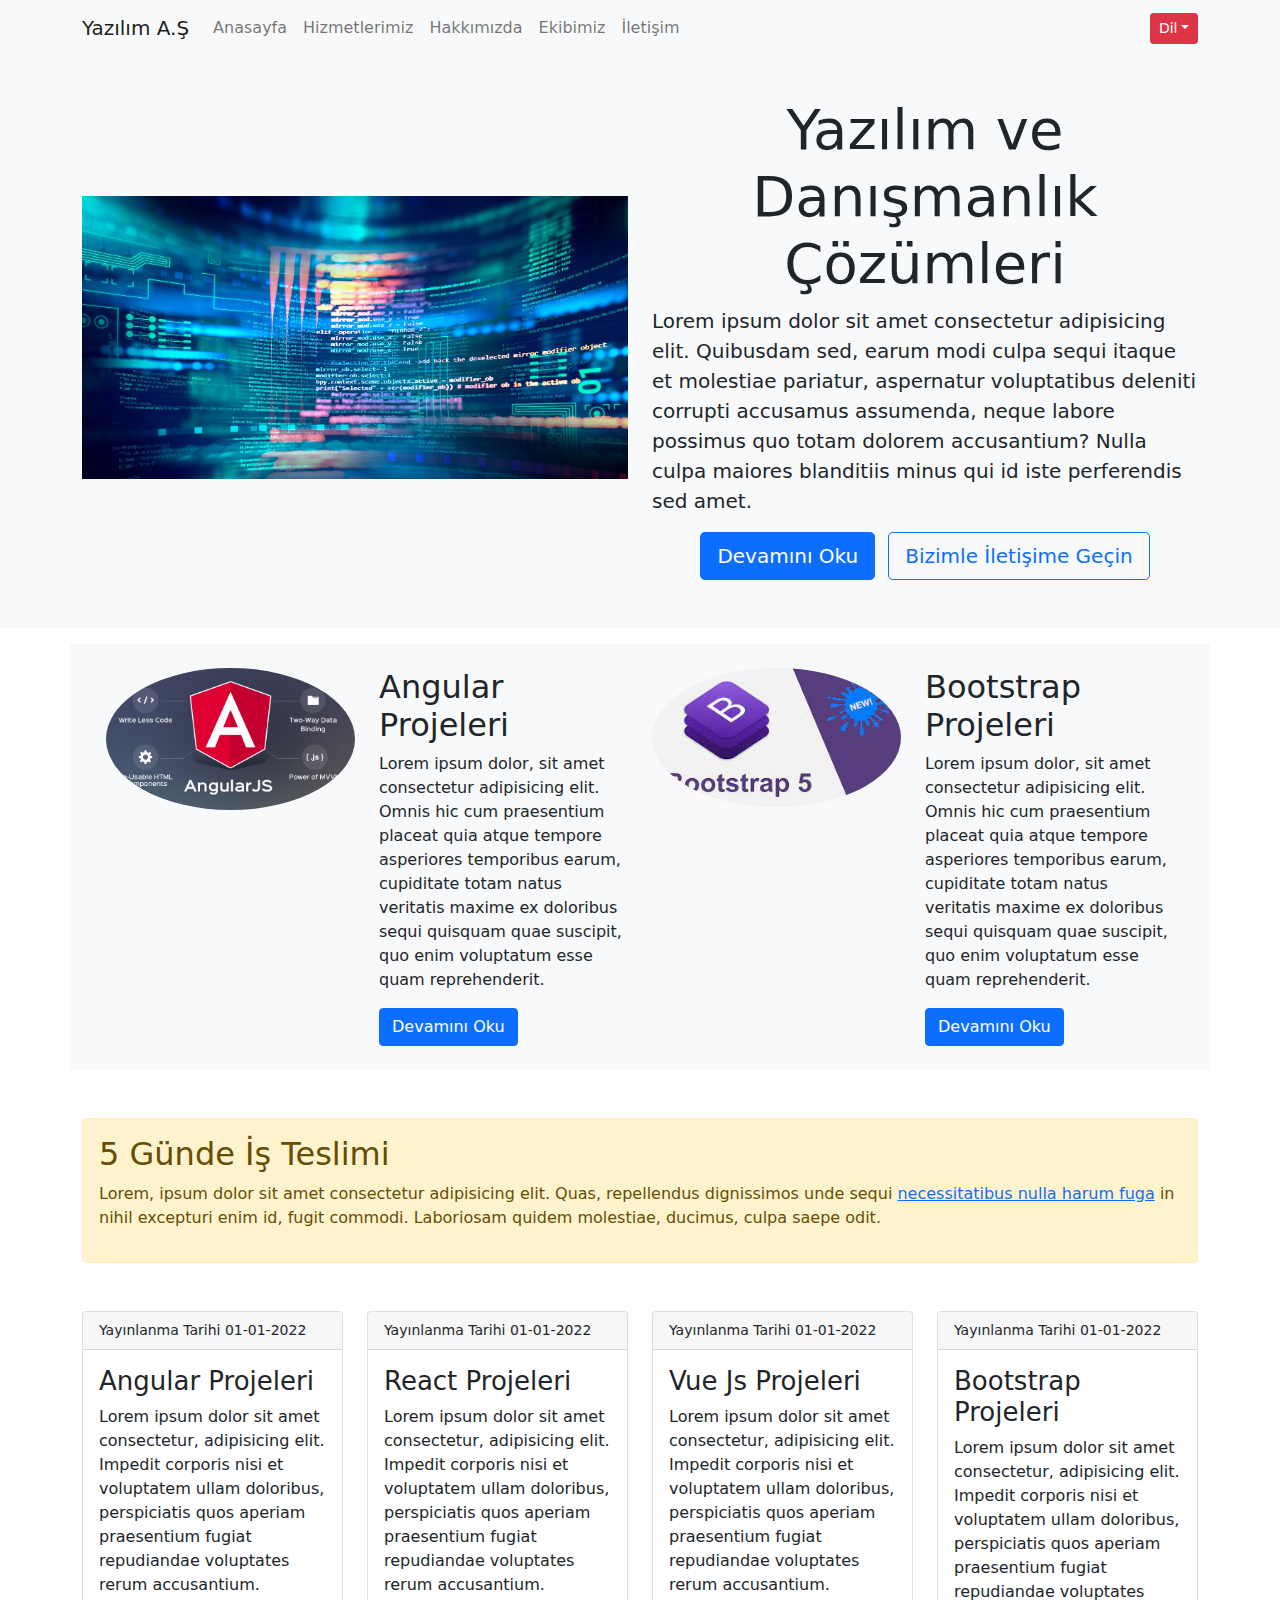
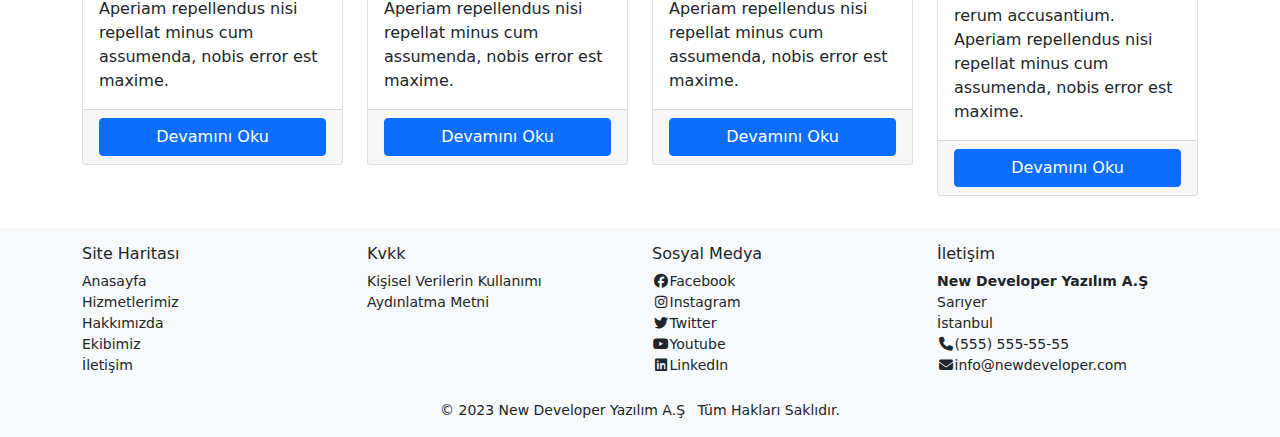
<file: edu/index.html>
<!DOCTYPE html>
<html lang="tr">
<head>
    <meta charset="UTF-8">
    <meta name="viewport" content="width=device-width, initial-scale=1.0">
    <title>New Developer Yazılım A.Ş</title>
    <link rel="stylesheet" href="css/bootstrap.min.css">
    <link rel="stylesheet" href="https://cdnjs.cloudflare.com/ajax/libs/font-awesome/6.4.0/css/all.min.css"/>
    <link rel="stylesheet" href="css/style.css">

</head>
<body>
    <nav class="navbar navbar-expand-lg navbar-light bg-light fixed-top">
        <div class="container">
            <a href="index.html" class="navbar-brand">Yazılım A.Ş</a>
            <button class="navbar-toggler" data-bs-toggle="collapse" data-bs-target="#navbarCollapse">
                <span class="navbar-toggler-icon"></span>
            </button>
            <div class="collapse navbar-collapse" id="navbarCollapse">
                <ul class="navbar-nav me-auto">
                    <li class="nav-item">
                        <a href="index.html" class="nav-link">Anasayfa</a>
                    </li>
                    <li class="nav-item">
                        <a href="services.html" class="nav-link">Hizmetlerimiz</a>
                    </li>
                    <li class="nav-item">
                        <a href="about.html" class="nav-link">Hakkımızda</a>
                    </li>
                    <li class="nav-item">
                        <a href="team.html" class="nav-link">Ekibimiz</a>
                    </li><li class="nav-item">
                        <a href="contact.html" class="nav-link">İletişim</a>
                    </li>
                </ul>
                <div class="dropdown">
                    <button class="btn btn-danger btn-sm dropdown-toggle" data-bs-toggle="dropdown">Dil</button>
                    <div class="dropdown-menu">
                        <a href="" class="dropdown-item">En</a>
                        <a href="" class="dropdown-item">De</a>
                    </div>
                </div>
            </div>
        </div>
    </nav>

    <section class="mt-5" id="banner">
        <div class="py-5 bg-light">
            <div class="container">
                <div class="row align-items-center">
                    <div class="col-lg-6">
                        <img src="img/giris.jpg" class="img-fluid">
                    </div>
                    <div class="col-lg-6">
                        <h1 class="display-4 text-center">Yazılım ve Danışmanlık Çözümleri</h1>
                        <p class="lead">Lorem ipsum dolor sit amet consectetur adipisicing elit. Quibusdam sed, earum modi culpa sequi itaque et molestiae pariatur, aspernatur voluptatibus deleniti corrupti accusamus assumenda, neque labore possimus quo totam dolorem accusantium? Nulla culpa maiores blanditiis minus qui id iste perferendis sed amet.</p>
                        <div class="text-center">
                            <a href="" class="btn btn-primary btn-lg me-2 mb-2 mb-sm-0">Devamını Oku</a>
                            <a href="" class="btn btn-outline-primary btn-lg">Bizimle İletişime Geçin</a>
                        </div>
                    </div>
                </div>
            </div>
        </div>
    </section>

    <section id="mainContent">
        <div class="container my-3">
            <div class="row bg-light p-4 mb-3 mb-sm-5">
                <div class="col-lg-6 mb-4 mb-lg-0">
                    <div class="row">
                        <div class="col-sm-6">
                            <img src="img/img1.jpg" class="img-fluid rounded-circle">
                        </div>
                        <div class="col-sm-6">
                            <h2>Angular Projeleri</h2>
                            <p>Lorem ipsum dolor, sit amet consectetur adipisicing elit. Omnis hic cum praesentium placeat quia atque tempore asperiores temporibus earum, cupiditate totam natus veritatis maxime ex doloribus sequi quisquam quae suscipit, quo enim voluptatum esse quam reprehenderit. </p>
                            <a href="" class="btn btn-primary">Devamını Oku</a>
                        </div>
                    </div>
                </div>
                <div class="col-lg-6">
                    <div class="row">
                        <div class="col-sm-6">
                            <img src="img/img2.jpg" class="img-fluid rounded-circle">
                        </div>
                        <div class="col-sm-6">
                            <h2>Bootstrap Projeleri</h2>
                            <p>Lorem ipsum dolor, sit amet consectetur adipisicing elit. Omnis hic cum praesentium placeat quia atque tempore asperiores temporibus earum, cupiditate totam natus veritatis maxime ex doloribus sequi quisquam quae suscipit, quo enim voluptatum esse quam reprehenderit. </p>
                            <a href="" class="btn btn-primary">Devamını Oku</a>
                        </div>
                    </div>
                </div>
            </div>

            <div class="alert alert-warning mb-3 mb-sm-5">
                <h2 class="alert-heading">5 Günde İş Teslimi</h2>
                <p>Lorem, ipsum dolor sit amet consectetur adipisicing elit. Quas, repellendus dignissimos unde sequi <a href="">necessitatibus nulla harum fuga</a> in nihil excepturi enim id, fugit commodi. Laboriosam quidem molestiae, ducimus, culpa saepe odit. </p>
            </div>

            <div class="row">
                <div class="col-md-6 col-lg-4 col-xl-3 mb-3">
                    <div class="card">
                        <div class="card-header small">Yayınlanma Tarihi <span>01-01-2022</span></div>
                        <div class="card-body">
                            <h2 class="card-title fontsizeArrangement ">Angular Projeleri</h2>
                            <p class="card-text">Lorem ipsum dolor sit amet consectetur, adipisicing elit. Impedit corporis nisi et voluptatem ullam doloribus, perspiciatis quos aperiam praesentium fugiat repudiandae voluptates rerum accusantium. Aperiam repellendus nisi repellat minus cum assumenda, nobis error est maxime.</p>
                        </div>
                        <div class="card-footer">
                            <a href="" class="btn btn-primary w-100">Devamını Oku</a>
                        </div>
                    </div>
                </div>
                <div class="col-md-6 col-lg-4 col-xl-3 mb-3">
                    <div class="card">
                        <div class="card-header small">Yayınlanma Tarihi <span>01-01-2022</span></div>
                        <div class="card-body">
                            <h2 class="card-title fontsizeArrangement">React Projeleri</h2>
                            <p class="card-text">Lorem ipsum dolor sit amet consectetur, adipisicing elit. Impedit corporis nisi et voluptatem ullam doloribus, perspiciatis quos aperiam praesentium fugiat repudiandae voluptates rerum accusantium. Aperiam repellendus nisi repellat minus cum assumenda, nobis error est maxime.  </p>
                        </div>
                        <div class="card-footer">
                            <a href="" class="btn btn-primary w-100">Devamını Oku</a>
                        </div>
                    </div>
                </div>
                <div class="col-md-6 col-lg-4 col-xl-3 mb-3">
                    <div class="card">
                        <div class="card-header small">Yayınlanma Tarihi <span>01-01-2022</span></div>
                        <div class="card-body">
                            <h2 class="card-title fontsizeArrangement">Vue Js Projeleri</h2>
                            <p class="card-text">Lorem ipsum dolor sit amet consectetur, adipisicing elit. Impedit corporis nisi et voluptatem ullam doloribus, perspiciatis quos aperiam praesentium fugiat repudiandae voluptates rerum accusantium. Aperiam repellendus nisi repellat minus cum assumenda, nobis error est maxime.</p>
                        </div>
                        <div class="card-footer">
                            <a href="" class="btn btn-primary w-100">Devamını Oku</a>
                        </div>
                    </div>
                </div>
                <div class="col-md-6 col-lg-4 col-xl-3 mb-3">
                    <div class="card">
                        <div class="card-header small">Yayınlanma Tarihi <span>01-01-2022</span></div>
                        <div class="card-body">
                            <h2 class="card-title fontsizeArrangement">Bootstrap Projeleri</h2>
                            <p class="card-text">Lorem ipsum dolor sit amet consectetur, adipisicing elit. Impedit corporis nisi et voluptatem ullam doloribus, perspiciatis quos aperiam praesentium fugiat repudiandae voluptates rerum accusantium. Aperiam repellendus nisi repellat minus cum assumenda, nobis error est maxime.</p>
                        </div>
                        <div class="card-footer">
                            <a href="" class="btn btn-primary w-100">Devamını Oku</a>
                        </div>
                    </div>
                </div>
            </div>
        </div>
    </section>

    <footer class="bg-light small">
        <div class="container py-3">
            <div class="row">
                <div class="col-md-3 col-sm-6">
                    <h6>Site Haritası</h6>
                    <ul class="list-unstyled">
                        <li><a class="text-decoration-none text-dark" href="index.html">Anasayfa</a></li>
                        <li><a class="text-decoration-none text-dark" href="services.html">Hizmetlerimiz</a></li>
                        <li><a class="text-decoration-none text-dark" href="about.html">Hakkımızda</a></li>
                        <li><a class="text-decoration-none text-dark" href="team.html">Ekibimiz</a></li>
                        <li><a class="text-decoration-none text-dark" href="contact.html">İletişim</a></li>
                    </ul>
                </div>
                <div class="col-md-3 col-sm-6">
                    <h6>Kvkk</h6>
                    <ul class="list-unstyled">
                        <li><a class="text-decoration-none text-dark" href="#">Kişisel Verilerin Kullanımı</a></li>
                        <li><a class="text-decoration-none text-dark" href="#">Aydınlatma Metni</a></li>
                    </ul>
                </div>
                <div class="col-md-3 col-sm-6">
                    <h6>Sosyal Medya</h6>
                    <ul class="list-unstyled">
                        <li><a class="text-decoration-none text-dark" href="#"><i class="fab fa-fw fa-facebook"></i>Facebook</a></li>
                        <li><a class="text-decoration-none text-dark" href="#"><i class="fab fa-fw fa-instagram"></i>Instagram</a></li>
                        <li><a class="text-decoration-none text-dark" href="#"><i class="fab fa-fw fa-twitter"></i>Twitter</a></li>
                        <li><a class="text-decoration-none text-dark" href="#"><i class="fab fa-fw fa-youtube"></i>Youtube</a></li>
                        <li><a class="text-decoration-none text-dark" href="#"><i class="fab fa-fw fa-linkedin"></i>LinkedIn</a></li>
                </div>
                <div class="col-md-3 col-sm-6">
                    <h6>İletişim</h6>
                    <address>
                        <strong>New Developer Yazılım A.Ş</strong><br>
                        Sarıyer <br>
                        İstanbul <br>
                        <i class="fas fa-fw fa-phone"></i><a class="text-decoration-none text-dark" href="tel:+5555555555">(555) 555-55-55</a> <br>
                        <i class="fas fa-fw fa-envelope"></i><a class="text-decoration-none text-dark" href="mailto:info@newdeveloper.com">info@newdeveloper.com</a>
                    </address>
                </div>
            </div>
            <ul class="list-inline text-center mb-0 mt-2">
                <li class="list-inline-item"> &copy 2023 New Developer Yazılım A.Ş </li>
                <li class="list-inline-item"> Tüm Hakları Saklıdır.</li>
            </ul>
        </div>
    </footer>

    <script src="js/bootstrap.bundle.min.js"></script>
</body>
</html>
</file>
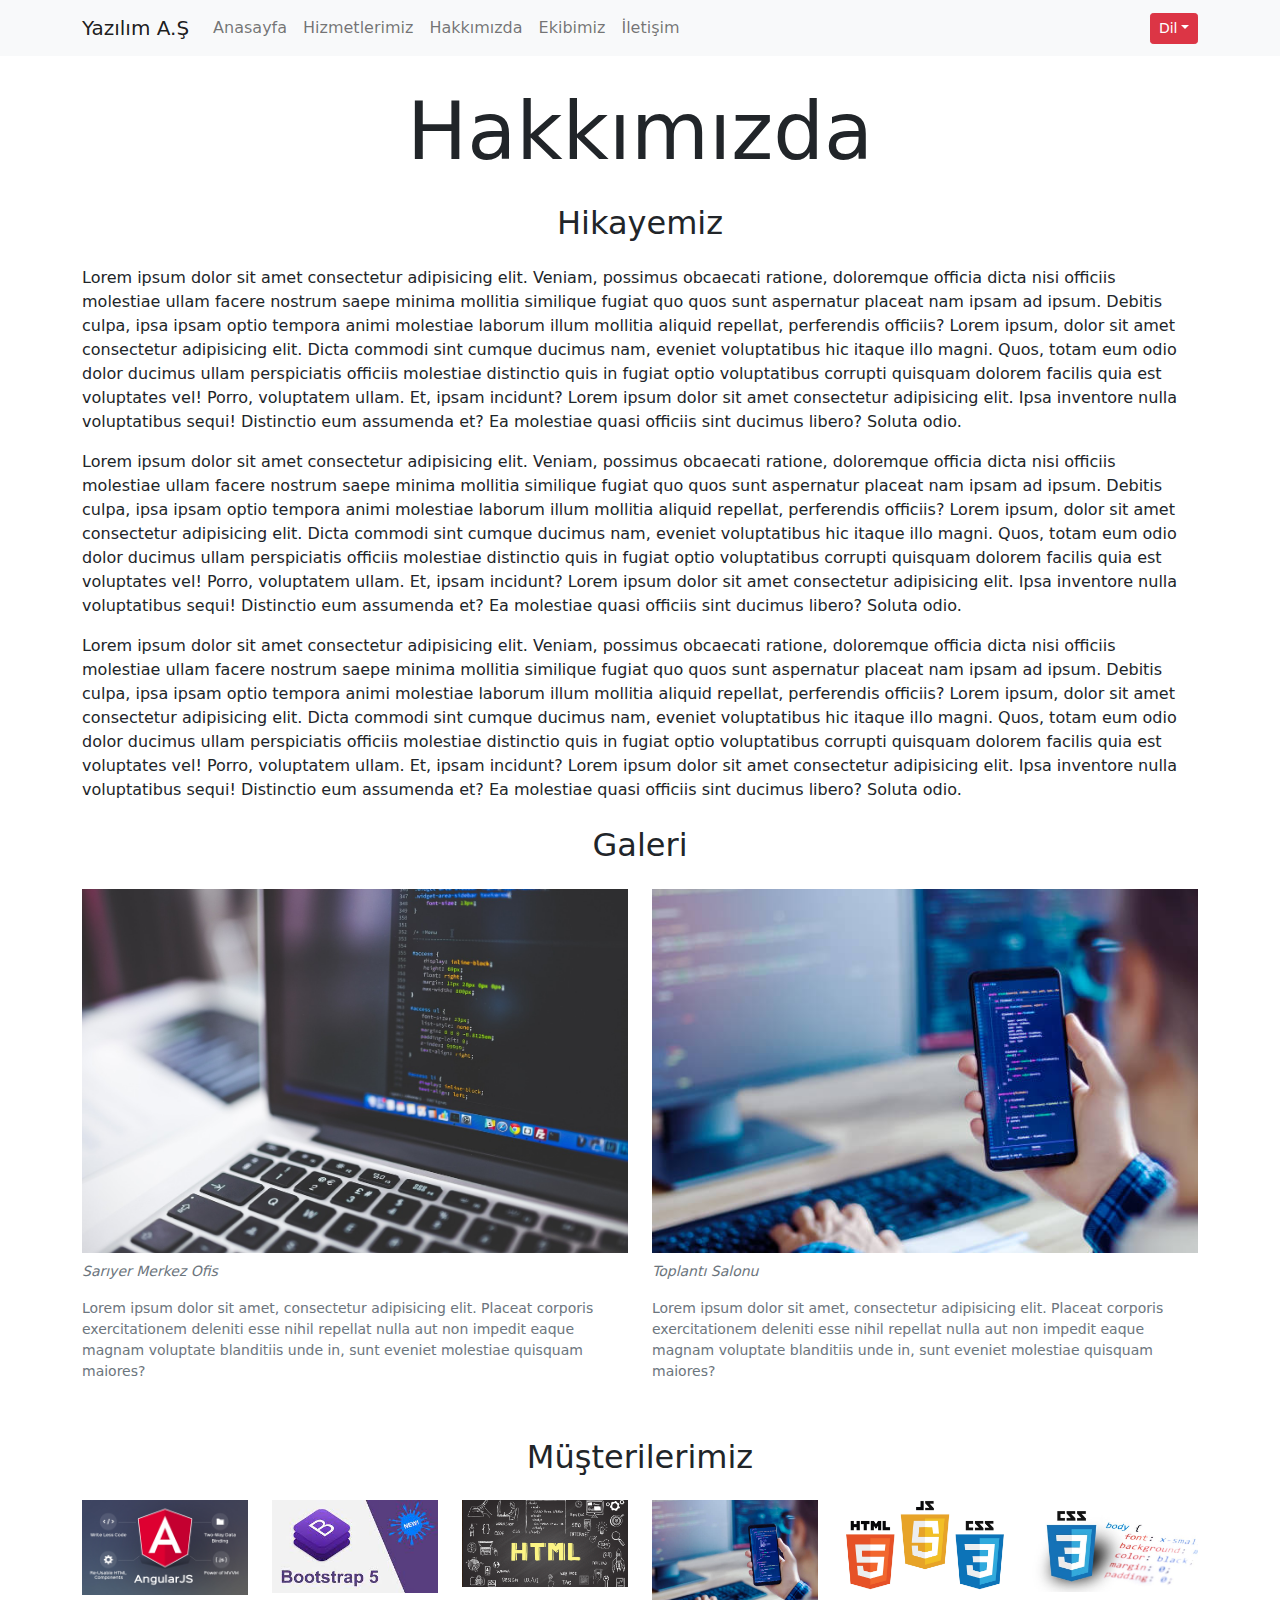
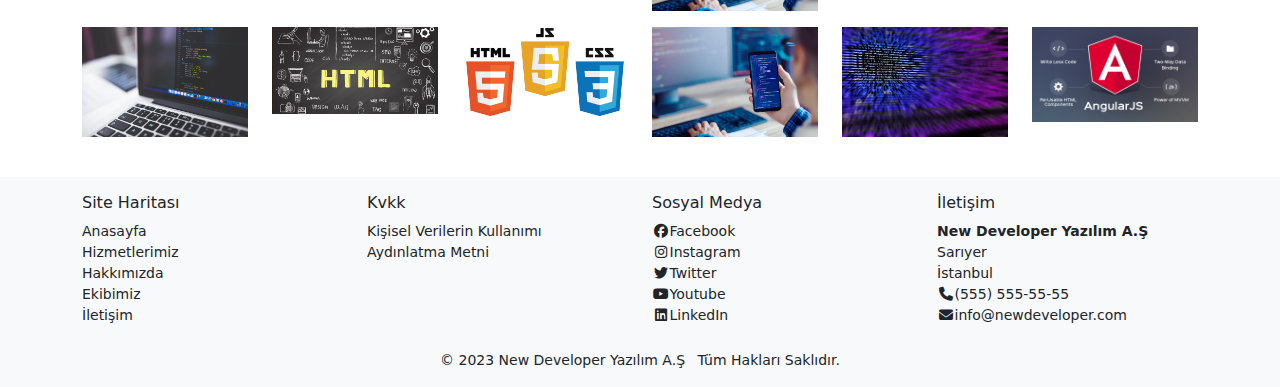
<file: edu/about.html>
<!DOCTYPE html>
<html lang="tr">
<head>
    <meta charset="UTF-8">
    <meta name="viewport" content="width=device-width, initial-scale=1.0">
    <title>New Developer Yazılım A.Ş</title>
    <link rel="stylesheet" href="css/bootstrap.min.css">
    <link rel="stylesheet" href="https://cdnjs.cloudflare.com/ajax/libs/font-awesome/6.4.0/css/all.min.css"/>
    <link rel="stylesheet" href="css/style.css">
    <style>
        body{
            padding-top: 60px;
        }
    </style>

</head>
<body>
    <nav class="navbar navbar-expand-lg navbar-light bg-light fixed-top">
        <div class="container">
            <a href="index.html" class="navbar-brand">Yazılım A.Ş</a>
            <button class="navbar-toggler" data-bs-toggle="collapse" data-bs-target="#navbarCollapse">
                <span class="navbar-toggler-icon"></span>
            </button>
            <div class="collapse navbar-collapse" id="navbarCollapse">
                <ul class="navbar-nav me-auto">
                    <li class="nav-item">
                        <a href="index.html" class="nav-link">Anasayfa</a>
                    </li>
                    <li class="nav-item">
                        <a href="services.html" class="nav-link">Hizmetlerimiz</a>
                    </li>
                    <li class="nav-item">
                        <a href="about.html" class="nav-link">Hakkımızda</a>
                    </li>
                    <li class="nav-item">
                        <a href="team.html" class="nav-link">Ekibimiz</a>
                    </li><li class="nav-item">
                        <a href="contact.html" class="nav-link">İletişim</a>
                    </li>
                </ul>
                <div class="dropdown">
                    <button class="btn btn-danger btn-sm dropdown-toggle" data-bs-toggle="dropdown">Dil</button>
                    <div class="dropdown-menu">
                        <a href="" class="dropdown-item">En</a>
                        <a href="" class="dropdown-item">De</a>
                    </div>
                </div>
            </div>
        </div>
    </nav>

    <section id="about">
        <div class="container">
            <h1 class="display-1 text-center my-4">Hakkımızda</h1>
            <div class="mb-4">
                <h2 class="text-center mb-4">Hikayemiz</h2>
                <p>Lorem ipsum dolor sit amet consectetur adipisicing elit. Veniam, possimus obcaecati ratione, doloremque officia dicta nisi officiis molestiae ullam facere nostrum saepe minima mollitia similique fugiat quo quos sunt aspernatur placeat nam ipsam ad ipsum. Debitis culpa, ipsa ipsam optio tempora animi molestiae laborum illum mollitia aliquid repellat, perferendis officiis? Lorem ipsum, dolor sit amet consectetur adipisicing elit. Dicta commodi sint cumque ducimus nam, eveniet voluptatibus hic itaque illo magni. Quos, totam eum odio dolor ducimus ullam perspiciatis officiis molestiae distinctio quis in fugiat optio voluptatibus corrupti quisquam dolorem facilis quia est voluptates vel! Porro, voluptatem ullam. Et, ipsam incidunt? Lorem ipsum dolor sit amet consectetur adipisicing elit. Ipsa inventore nulla voluptatibus sequi! Distinctio eum assumenda et? Ea molestiae quasi officiis sint ducimus libero? Soluta odio. </p>
                <p>Lorem ipsum dolor sit amet consectetur adipisicing elit. Veniam, possimus obcaecati ratione, doloremque officia dicta nisi officiis molestiae ullam facere nostrum saepe minima mollitia similique fugiat quo quos sunt aspernatur placeat nam ipsam ad ipsum. Debitis culpa, ipsa ipsam optio tempora animi molestiae laborum illum mollitia aliquid repellat, perferendis officiis? Lorem ipsum, dolor sit amet consectetur adipisicing elit. Dicta commodi sint cumque ducimus nam, eveniet voluptatibus hic itaque illo magni. Quos, totam eum odio dolor ducimus ullam perspiciatis officiis molestiae distinctio quis in fugiat optio voluptatibus corrupti quisquam dolorem facilis quia est voluptates vel! Porro, voluptatem ullam. Et, ipsam incidunt? Lorem ipsum dolor sit amet consectetur adipisicing elit. Ipsa inventore nulla voluptatibus sequi! Distinctio eum assumenda et? Ea molestiae quasi officiis sint ducimus libero? Soluta odio. </p>
                <p>Lorem ipsum dolor sit amet consectetur adipisicing elit. Veniam, possimus obcaecati ratione, doloremque officia dicta nisi officiis molestiae ullam facere nostrum saepe minima mollitia similique fugiat quo quos sunt aspernatur placeat nam ipsam ad ipsum. Debitis culpa, ipsa ipsam optio tempora animi molestiae laborum illum mollitia aliquid repellat, perferendis officiis? Lorem ipsum, dolor sit amet consectetur adipisicing elit. Dicta commodi sint cumque ducimus nam, eveniet voluptatibus hic itaque illo magni. Quos, totam eum odio dolor ducimus ullam perspiciatis officiis molestiae distinctio quis in fugiat optio voluptatibus corrupti quisquam dolorem facilis quia est voluptates vel! Porro, voluptatem ullam. Et, ipsam incidunt? Lorem ipsum dolor sit amet consectetur adipisicing elit. Ipsa inventore nulla voluptatibus sequi! Distinctio eum assumenda et? Ea molestiae quasi officiis sint ducimus libero? Soluta odio. </p>
            </div>
            <div class="mb-4">
                <h2 class="text-center mb-4">Galeri</h2>
                <div class="row">
                    <div class="col-lg-6">
                        <figure class="figure">
                            <img src="img/img7.jpg" class="img-fluid figure-img">
                            <figcaption class="figure-caption small">
                                <p class="fst-italic">Sarıyer Merkez Ofis</p>
                                <p>Lorem ipsum dolor sit amet, consectetur adipisicing elit. Placeat corporis exercitationem deleniti esse nihil repellat nulla aut non impedit eaque magnam voluptate blanditiis unde in, sunt eveniet molestiae quisquam maiores?</p>
                            </figcaption>
                        </figure>
                    </div>
                    <div class="col-lg-6">
                        <figure class="figure">
                            <img src="img/img4.jpg" class="img-fluid figure-img">
                            <figcaption class="figure-caption small">
                                <p class="fst-italic">Toplantı Salonu</p>
                                <p>Lorem ipsum dolor sit amet, consectetur adipisicing elit. Placeat corporis exercitationem deleniti esse nihil repellat nulla aut non impedit eaque magnam voluptate blanditiis unde in, sunt eveniet molestiae quisquam maiores?</p>
                            </figcaption>
                        </figure>
                    </div>
                </div>
            </div>

            <div class="mb-4">
                <h2 class="text-center mb-4">Müşterilerimiz</h2>
                <div class="row">
                    <div class="col-6 col-sm-4 col-lg-2 mb-3">
                        <img src="img/img1.jpg" class="img-fluid" >
                    </div>
                    <div class="col-6 col-sm-4 col-lg-2 mb-3">
                        <img src="img/img2.jpg" class="img-fluid" >
                    </div>
                    <div class="col-6 col-sm-4 col-lg-2 mb-3">
                        <img src="img/img8.jpg" class="img-fluid" >
                    </div>
                    <div class="col-6 col-sm-4 col-lg-2 mb-3">
                        <img src="img/img4.jpg" class="img-fluid" >
                    </div>
                    <div class="col-6 col-sm-4 col-lg-2 mb-3">
                        <img src="img/img5.jpg" class="img-fluid" >
                    </div>
                    <div class="col-6 col-sm-4 col-lg-2 mb-3">
                        <img src="img/img6.jpg" class="img-fluid" >
                    </div>
                </div>
                <div class="row">
                    <div class="col-6 col-sm-4 col-lg-2 mb-3">
                        <img src="img/img7.jpg" class="img-fluid" >
                    </div>
                    <div class="col-6 col-sm-4 col-lg-2 mb-3">
                        <img src="img/img8.jpg" class="img-fluid" >
                    </div>
                    <div class="col-6 col-sm-4 col-lg-2 mb-3">
                        <img src="img/img5.jpg" class="img-fluid" >
                    </div>
                    <div class="col-6 col-sm-4 col-lg-2 mb-3">
                        <img src="img/img4.jpg" class="img-fluid" >
                    </div>
                    <div class="col-6 col-sm-4 col-lg-2 mb-3">
                        <img src="img/img3.jpg" class="img-fluid" >
                    </div>
                    <div class="col-6 col-sm-4 col-lg-2 mb-3">
                        <img src="img/img1.jpg" class="img-fluid" >
                    </div>
                </div>
            </div>

        </div>
    </section>

    <footer class="bg-light small">
        <div class="container py-3">
            <div class="row">
                <div class="col-md-3 col-sm-6">
                    <h6>Site Haritası</h6>
                    <ul class="list-unstyled">
                        <li><a class="text-decoration-none text-dark" href="index.html">Anasayfa</a></li>
                        <li><a class="text-decoration-none text-dark" href="services.html">Hizmetlerimiz</a></li>
                        <li><a class="text-decoration-none text-dark" href="about.html">Hakkımızda</a></li>
                        <li><a class="text-decoration-none text-dark" href="team.html">Ekibimiz</a></li>
                        <li><a class="text-decoration-none text-dark" href="contact.html">İletişim</a></li>
                    </ul>
                </div>
                <div class="col-md-3 col-sm-6">
                    <h6>Kvkk</h6>
                    <ul class="list-unstyled">
                        <li><a class="text-decoration-none text-dark" href="#">Kişisel Verilerin Kullanımı</a></li>
                        <li><a class="text-decoration-none text-dark" href="#">Aydınlatma Metni</a></li>
                    </ul>
                </div>
                <div class="col-md-3 col-sm-6">
                    <h6>Sosyal Medya</h6>
                    <ul class="list-unstyled">
                        <li><a class="text-decoration-none text-dark" href="#"><i class="fab fa-fw fa-facebook"></i>Facebook</a></li>
                        <li><a class="text-decoration-none text-dark" href="#"><i class="fab fa-fw fa-instagram"></i>Instagram</a></li>
                        <li><a class="text-decoration-none text-dark" href="#"><i class="fab fa-fw fa-twitter"></i>Twitter</a></li>
                        <li><a class="text-decoration-none text-dark" href="#"><i class="fab fa-fw fa-youtube"></i>Youtube</a></li>
                        <li><a class="text-decoration-none text-dark" href="#"><i class="fab fa-fw fa-linkedin"></i>LinkedIn</a></li>
                </div>
                <div class="col-md-3 col-sm-6">
                    <h6>İletişim</h6>
                    <address>
                        <strong>New Developer Yazılım A.Ş</strong><br>
                        Sarıyer <br>
                        İstanbul <br>
                        <i class="fas fa-fw fa-phone"></i><a class="text-decoration-none text-dark" href="tel:+5555555555">(555) 555-55-55</a> <br>
                        <i class="fas fa-fw fa-envelope"></i><a class="text-decoration-none text-dark" href="mailto:info@newdeveloper.com">info@newdeveloper.com</a>
                    </address>
                </div>
            </div>
            <ul class="list-inline text-center mb-0 mt-2">
                <li class="list-inline-item"> &copy 2023 New Developer Yazılım A.Ş </li>
                <li class="list-inline-item"> Tüm Hakları Saklıdır.</li>
            </ul>
        </div>
    </footer>

    <script src="js/bootstrap.bundle.min.js"></script>
</body>
</html>
</file>
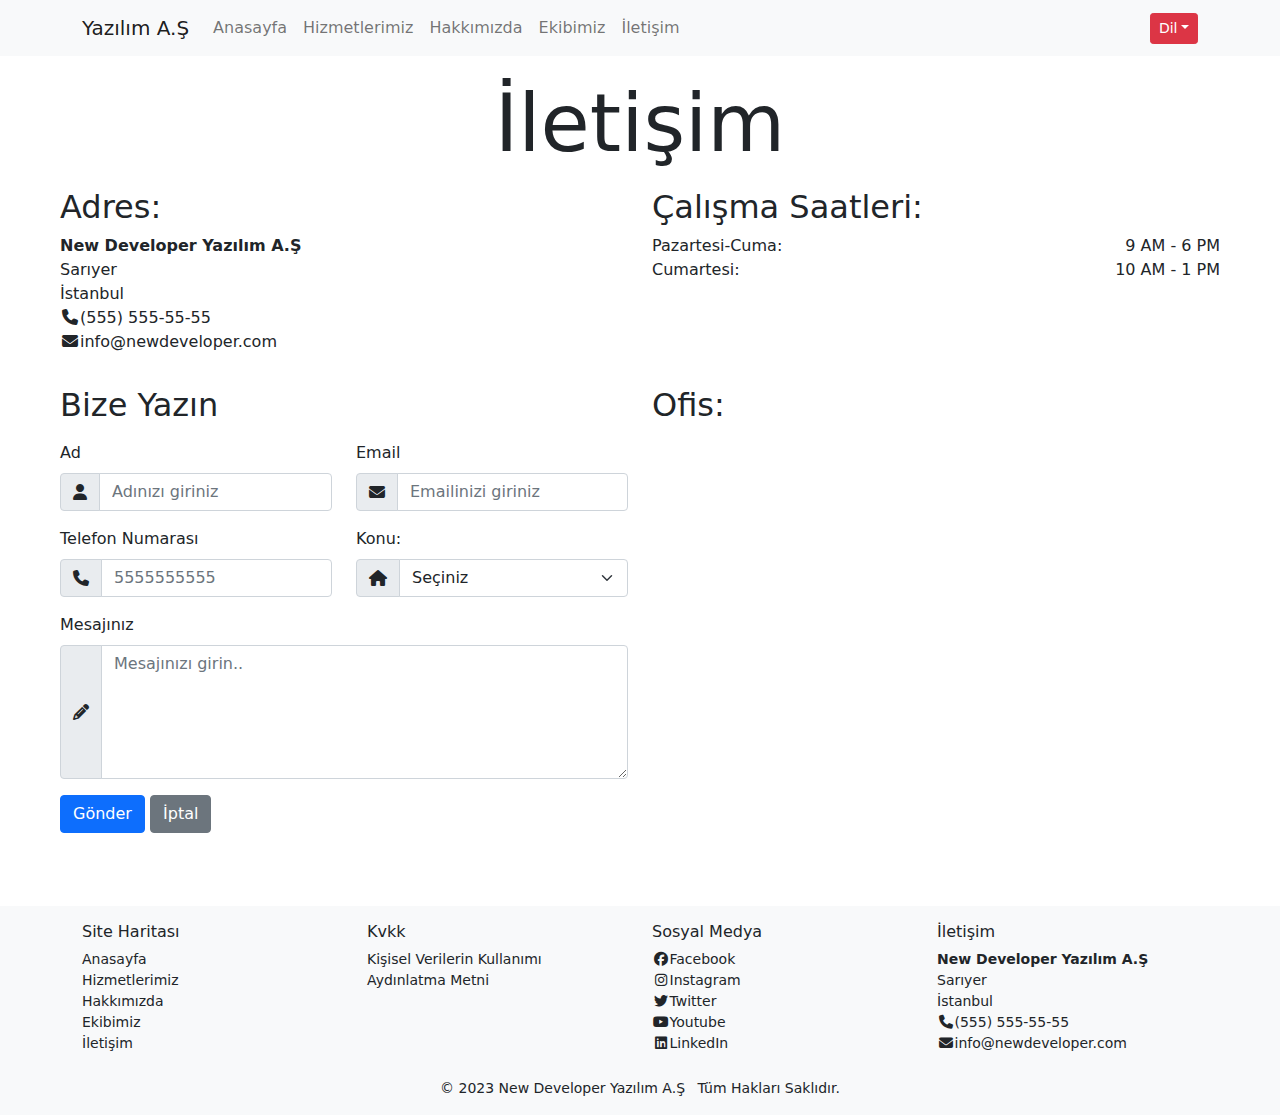
<file: edu/contact.html>
<!DOCTYPE html>
<html lang="tr">
<head>
    <meta charset="UTF-8">
    <meta name="viewport" content="width=device-width, initial-scale=1.0">
    <title>New Developer Yazılım A.Ş</title>
    <link rel="stylesheet" href="css/bootstrap.min.css">
    <link rel="stylesheet" href="https://cdnjs.cloudflare.com/ajax/libs/font-awesome/6.4.0/css/all.min.css"/>
    <link rel="stylesheet" href="css/style.css">
    <style>
        body{
            padding-top: 60px;
        }
    </style>

</head>
<body>
    <nav class="navbar navbar-expand-lg navbar-light bg-light fixed-top">
        <div class="container">
            <a href="index.html" class="navbar-brand">Yazılım A.Ş</a>
            <button class="navbar-toggler" data-bs-toggle="collapse" data-bs-target="#navbarCollapse">
                <span class="navbar-toggler-icon"></span>
            </button>
            <div class="collapse navbar-collapse" id="navbarCollapse">
                <ul class="navbar-nav me-auto">
                    <li class="nav-item">
                        <a href="index.html" class="nav-link">Anasayfa</a>
                    </li>
                    <li class="nav-item">
                        <a href="services.html" class="nav-link">Hizmetlerimiz</a>
                    </li>
                    <li class="nav-item">
                        <a href="about.html" class="nav-link">Hakkımızda</a>
                    </li>
                    <li class="nav-item">
                        <a href="team.html" class="nav-link">Ekibimiz</a>
                    </li><li class="nav-item">
                        <a href="contact.html" class="nav-link">İletişim</a>
                    </li>
                </ul>
                <div class="dropdown">
                    <button class="btn btn-danger btn-sm dropdown-toggle" data-bs-toggle="dropdown">Dil</button>
                    <div class="dropdown-menu">
                        <a href="" class="dropdown-item">En</a>
                        <a href="" class="dropdown-item">De</a>
                    </div>
                </div>
            </div>
        </div>
    </nav>

    <section id="contact">
        <div class="container my-3">
            <h1 class="display-1 text-center">İletişim</h1>
        </div>
        <div class="row mx-5 my-3">
            <div class="col-lg-6">
                <h2>Adres:</h2>
                <address>
                    <strong>New Developer Yazılım A.Ş</strong><br>
                    Sarıyer <br>
                    İstanbul <br>
                    <i class="fas fa-fw fa-phone"></i><a class="text-decoration-none text-dark" href="tel:+5555555555">(555) 555-55-55</a> <br>
                    <i class="fas fa-fw fa-envelope"></i><a class="text-decoration-none text-dark" href="mailto:info@newdeveloper.com">info@newdeveloper.com</a>
                </address>
            </div>
            <div class="col-lg-6">
                <h2>Çalışma Saatleri: </h2>
                <div class="d-flex justify-content-between">
                    <p class="mb-0">Pazartesi-Cuma:</p>
                    <p class="mb-0">9 AM - 6 PM</p>
                </div>
                <div class="d-flex justify-content-between">
                    <p class="mb-0">Cumartesi:</p>
                    <p class="mb-0">10 AM - 1 PM</p>
                </div>
            </div>
        </div>
        <div class="row mx-5 my-3">
            <div class="col-lg-6">
                <h2>Bize Yazın</h2>
                <form class="my-3">
                    <div class="row">
                        <div class="col-lg-6">
                            <div class="mb-3">
                                <label class="form-label">Ad</label>
                                <div class="input-group">
                                    <span class="input-group-text"><i class="fas fa-user"></i></span>
                                    <input type="text" class="form-control" placeholder="Adınızı giriniz" required>
                                </div>
                        </div>
                        </div>
                        <div class="col-lg-6">
                            <div class="mb-3">
                                <label class="form-label">Email</label>
                                <div class="input-group">
                                    <span class="input-group-text"><i class="fas fa-envelope"></i></span>
                                    <input type="text" class="form-control" placeholder="Emailinizi giriniz" required>
                                </div>
                        </div>
                        </div>
                    </div>
                    <div class="row">
                        <div class="col-lg-6">
                            <div class="mb-3">
                                <label class="form-label">Telefon Numarası</label>
                                <div class="input-group">
                                    <span class="input-group-text"><i class="fas fa-phone"></i></span>
                                    <input type="tel" class="form-control" placeholder="5555555555" required>
                                </div>
                        </div>
                        </div>
                        <div class="col-lg-6">
                            <div class="mb-3">
                                <label class="form-label">Konu:</label>
                                <div class="input-group">
                                    <span class="input-group-text"><i class="fas fa-home"></i></span>
                                    <select class="form-select" required>
                                        <option value="">Seçiniz</option>
                                        <option value="webtasarım">Web Tasarım</option>
                                        <option value="uxui">UX/UI</option>
                                        <option value="egitimler">Eğitimler</option>
                                    </select>
                                </div>
                        </div>
                        </div>
                    </div>
                    <div class="mb-3">
                        <label class="form-label">Mesajınız</label>
                        <div class="input-group">
                            <span class="input-group-text"><i class="fas fa-pencil-alt"></i></span>
                            <textarea class="form-control" rows="5" placeholder="Mesajınızı girin.."></textarea>
                        </div>
                    </div>
                    <button class="btn btn-primary">Gönder</button>
                    <button class="btn btn-secondary">İptal</button>
                </form>
            </div>

            <div class="col-lg-6">
                <h2>Ofis:</h2>
                <div class="ratio-4x3">
                    <iframe src="https://www.google.com/maps/embed?pb=!1m18!1m12!1m3!1d231943.8902595624!2d28.83353484461287!3d41.16026405358811!2m3!1f0!2f0!3f0!3m2!1i1024!2i768!4f13.1!3m3!1m2!1s0x409fe02232a852d7%3A0x3a86cad07b1a4ec4!2zU2FyxLF5ZXIvxLBzdGFuYnVs!5e0!3m2!1str!2str!4v1688558081466!5m2!1str!2str" width="600" height="450" style="border:0;" allowfullscreen="" loading="lazy" referrerpolicy="no-referrer-when-downgrade"></iframe>
                </div>
            </div>
        </div>
    </section>

    <footer class="bg-light small">
        <div class="container py-3">
            <div class="row">
                <div class="col-md-3 col-sm-6">
                    <h6>Site Haritası</h6>
                    <ul class="list-unstyled">
                        <li><a class="text-decoration-none text-dark" href="index.html">Anasayfa</a></li>
                        <li><a class="text-decoration-none text-dark" href="services.html">Hizmetlerimiz</a></li>
                        <li><a class="text-decoration-none text-dark" href="about.html">Hakkımızda</a></li>
                        <li><a class="text-decoration-none text-dark" href="team.html">Ekibimiz</a></li>
                        <li><a class="text-decoration-none text-dark" href="contact.html">İletişim</a></li>
                    </ul>
                </div>
                <div class="col-md-3 col-sm-6">
                    <h6>Kvkk</h6>
                    <ul class="list-unstyled">
                        <li><a class="text-decoration-none text-dark" href="#">Kişisel Verilerin Kullanımı</a></li>
                        <li><a class="text-decoration-none text-dark" href="#">Aydınlatma Metni</a></li>
                    </ul>
                </div>
                <div class="col-md-3 col-sm-6">
                    <h6>Sosyal Medya</h6>
                    <ul class="list-unstyled">
                        <li><a class="text-decoration-none text-dark" href="#"><i class="fab fa-fw fa-facebook"></i>Facebook</a></li>
                        <li><a class="text-decoration-none text-dark" href="#"><i class="fab fa-fw fa-instagram"></i>Instagram</a></li>
                        <li><a class="text-decoration-none text-dark" href="#"><i class="fab fa-fw fa-twitter"></i>Twitter</a></li>
                        <li><a class="text-decoration-none text-dark" href="#"><i class="fab fa-fw fa-youtube"></i>Youtube</a></li>
                        <li><a class="text-decoration-none text-dark" href="#"><i class="fab fa-fw fa-linkedin"></i>LinkedIn</a></li>
                </div>
                <div class="col-md-3 col-sm-6">
                    <h6>İletişim</h6>
                    <address>
                        <strong>New Developer Yazılım A.Ş</strong><br>
                        Sarıyer <br>
                        İstanbul <br>
                        <i class="fas fa-fw fa-phone"></i><a class="text-decoration-none text-dark" href="tel:+5555555555">(555) 555-55-55</a> <br>
                        <i class="fas fa-fw fa-envelope"></i><a class="text-decoration-none text-dark" href="mailto:info@newdeveloper.com">info@newdeveloper.com</a>
                    </address>
                </div>
            </div>
            <ul class="list-inline text-center mb-0 mt-2">
                <li class="list-inline-item"> &copy 2023 New Developer Yazılım A.Ş </li>
                <li class="list-inline-item"> Tüm Hakları Saklıdır.</li>
            </ul>
        </div>
    </footer>

    <script src="js/bootstrap.bundle.min.js"></script>
</body>
</html>
</file>
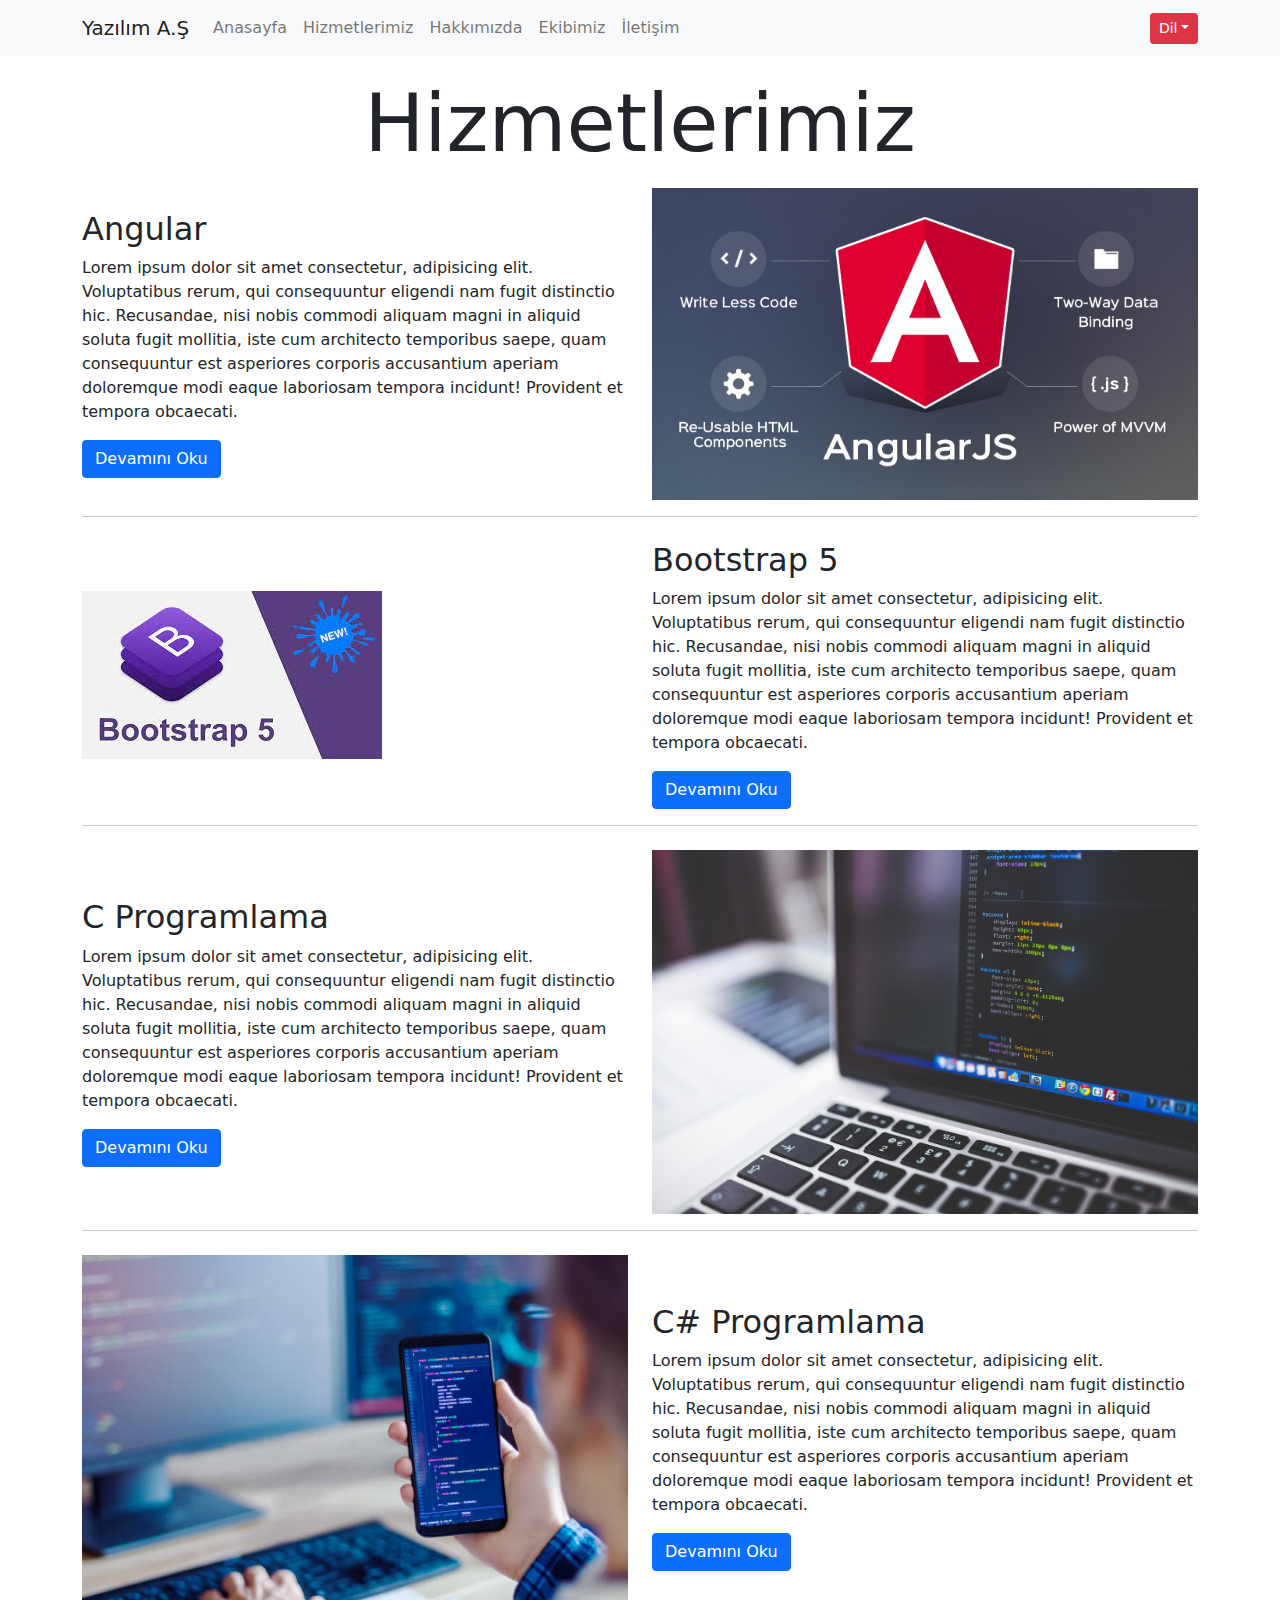
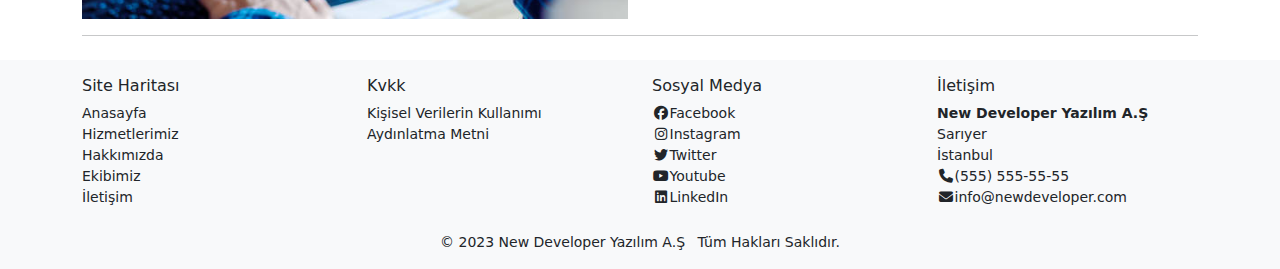
<file: edu/services.html>
<!DOCTYPE html>
<html lang="tr">
<head>
    <meta charset="UTF-8">
    <meta name="viewport" content="width=device-width, initial-scale=1.0">
    <title>New Developer Yazılım A.Ş</title>
    <link rel="stylesheet" href="css/bootstrap.min.css">
    <link rel="stylesheet" href="https://cdnjs.cloudflare.com/ajax/libs/font-awesome/6.4.0/css/all.min.css"/>
    <link rel="stylesheet" href="css/style.css">
    <style>
        body{
            padding-top: 60px;
        }
    </style>

</head>
<body>
    <nav class="navbar navbar-expand-lg navbar-light bg-light fixed-top">
        <div class="container">
            <a href="index.html" class="navbar-brand">Yazılım A.Ş</a>
            <button class="navbar-toggler" data-bs-toggle="collapse" data-bs-target="#navbarCollapse">
                <span class="navbar-toggler-icon"></span>
            </button>
            <div class="collapse navbar-collapse" id="navbarCollapse">
                <ul class="navbar-nav me-auto">
                    <li class="nav-item">
                        <a href="index.html" class="nav-link">Anasayfa</a>
                    </li>
                    <li class="nav-item">
                        <a href="services.html" class="nav-link">Hizmetlerimiz</a>
                    </li>
                    <li class="nav-item">
                        <a href="about.html" class="nav-link">Hakkımızda</a>
                    </li>
                    <li class="nav-item">
                        <a href="team.html" class="nav-link">Ekibimiz</a>
                    </li><li class="nav-item">
                        <a href="contact.html" class="nav-link">İletişim</a>
                    </li>
                </ul>
                <div class="dropdown">
                    <button class="btn btn-danger btn-sm dropdown-toggle" data-bs-toggle="dropdown">Dil</button>
                    <div class="dropdown-menu">
                        <a href="" class="dropdown-item">En</a>
                        <a href="" class="dropdown-item">De</a>
                    </div>
                </div>
            </div>
        </div>
    </nav>

    <section id="courses">
        <div class="container my-3">
            <h1 class="mb-3 display-1 text-center">Hizmetlerimiz</h1>
            <div class="row flex-row-reverse align-items-center">
                <div class="col-lg-6">
                    <img src="img/img1.jpg" class="img-fluid">
                </div>
                <div class="col-lg-6">
                    <h2>Angular</h2>
                    <p>Lorem ipsum dolor sit amet consectetur, adipisicing elit. Voluptatibus rerum, qui consequuntur eligendi nam fugit distinctio hic. Recusandae, nisi nobis commodi aliquam magni in aliquid soluta fugit mollitia, iste cum architecto temporibus saepe, quam consequuntur est asperiores corporis accusantium aperiam doloremque modi eaque laboriosam tempora incidunt! Provident et tempora obcaecati.</p>
                    <a href="" class="btn btn-primary">Devamını Oku</a>
                </div>
            </div>
            <hr class="mb-4">

            <div class="row align-items-center">
                <div class="col-lg-6">
                    <img src="img/img2.jpg" class="img-fluid">
                </div>
                <div class="col-lg-6">
                    <h2>Bootstrap 5</h2>
                    <p>Lorem ipsum dolor sit amet consectetur, adipisicing elit. Voluptatibus rerum, qui consequuntur eligendi nam fugit distinctio hic. Recusandae, nisi nobis commodi aliquam magni in aliquid soluta fugit mollitia, iste cum architecto temporibus saepe, quam consequuntur est asperiores corporis accusantium aperiam doloremque modi eaque laboriosam tempora incidunt! Provident et tempora obcaecati.</p>
                    <a href="" class="btn btn-primary">Devamını Oku</a>
                </div>
            </div>
            <hr class="mb-4">

            <div class="row flex-row-reverse align-items-center">
                <div class="col-lg-6">
                    <img src="img/img7.jpg" class="img-fluid">
                </div>
                <div class="col-lg-6">
                    <h2>C Programlama</h2>
                    <p>Lorem ipsum dolor sit amet consectetur, adipisicing elit. Voluptatibus rerum, qui consequuntur eligendi nam fugit distinctio hic. Recusandae, nisi nobis commodi aliquam magni in aliquid soluta fugit mollitia, iste cum architecto temporibus saepe, quam consequuntur est asperiores corporis accusantium aperiam doloremque modi eaque laboriosam tempora incidunt! Provident et tempora obcaecati.</p>
                    <a href="" class="btn btn-primary">Devamını Oku</a>
                </div>
            </div>
            <hr class="mb-4">

            <div class="row align-items-center">
                <div class="col-lg-6">
                    <img src="img/img4.jpg" class="img-fluid">
                </div>
                <div class="col-lg-6">
                    <h2>C# Programlama</h2>
                    <p>Lorem ipsum dolor sit amet consectetur, adipisicing elit. Voluptatibus rerum, qui consequuntur eligendi nam fugit distinctio hic. Recusandae, nisi nobis commodi aliquam magni in aliquid soluta fugit mollitia, iste cum architecto temporibus saepe, quam consequuntur est asperiores corporis accusantium aperiam doloremque modi eaque laboriosam tempora incidunt! Provident et tempora obcaecati.</p>
                    <a href="" class="btn btn-primary">Devamını Oku</a>
                </div>
            </div>
            <hr class="mb-4">
        </div>
    </section>

    <footer class="bg-light small">
        <div class="container py-3">
            <div class="row">
                <div class="col-md-3 col-sm-6">
                    <h6>Site Haritası</h6>
                    <ul class="list-unstyled">
                        <li><a class="text-decoration-none text-dark" href="index.html">Anasayfa</a></li>
                        <li><a class="text-decoration-none text-dark" href="services.html">Hizmetlerimiz</a></li>
                        <li><a class="text-decoration-none text-dark" href="about.html">Hakkımızda</a></li>
                        <li><a class="text-decoration-none text-dark" href="team.html">Ekibimiz</a></li>
                        <li><a class="text-decoration-none text-dark" href="contact.html">İletişim</a></li>
                    </ul>
                </div>
                <div class="col-md-3 col-sm-6">
                    <h6>Kvkk</h6>
                    <ul class="list-unstyled">
                        <li><a class="text-decoration-none text-dark" href="#">Kişisel Verilerin Kullanımı</a></li>
                        <li><a class="text-decoration-none text-dark" href="#">Aydınlatma Metni</a></li>
                    </ul>
                </div>
                <div class="col-md-3 col-sm-6">
                    <h6>Sosyal Medya</h6>
                    <ul class="list-unstyled">
                        <li><a class="text-decoration-none text-dark" href="#"><i class="fab fa-fw fa-facebook"></i>Facebook</a></li>
                        <li><a class="text-decoration-none text-dark" href="#"><i class="fab fa-fw fa-instagram"></i>Instagram</a></li>
                        <li><a class="text-decoration-none text-dark" href="#"><i class="fab fa-fw fa-twitter"></i>Twitter</a></li>
                        <li><a class="text-decoration-none text-dark" href="#"><i class="fab fa-fw fa-youtube"></i>Youtube</a></li>
                        <li><a class="text-decoration-none text-dark" href="#"><i class="fab fa-fw fa-linkedin"></i>LinkedIn</a></li>
                </div>
                <div class="col-md-3 col-sm-6">
                    <h6>İletişim</h6>
                    <address>
                        <strong>New Developer Yazılım A.Ş</strong><br>
                        Sarıyer <br>
                        İstanbul <br>
                        <i class="fas fa-fw fa-phone"></i><a class="text-decoration-none text-dark" href="tel:+5555555555">(555) 555-55-55</a> <br>
                        <i class="fas fa-fw fa-envelope"></i><a class="text-decoration-none text-dark" href="mailto:info@newdeveloper.com">info@newdeveloper.com</a>
                    </address>
                </div>
            </div>
            <ul class="list-inline text-center mb-0 mt-2">
                <li class="list-inline-item"> &copy 2023 New Developer Yazılım A.Ş </li>
                <li class="list-inline-item"> Tüm Hakları Saklıdır.</li>
            </ul>
        </div>
    </footer>

    <script src="js/bootstrap.bundle.min.js"></script>
</body>
</html>
</file>
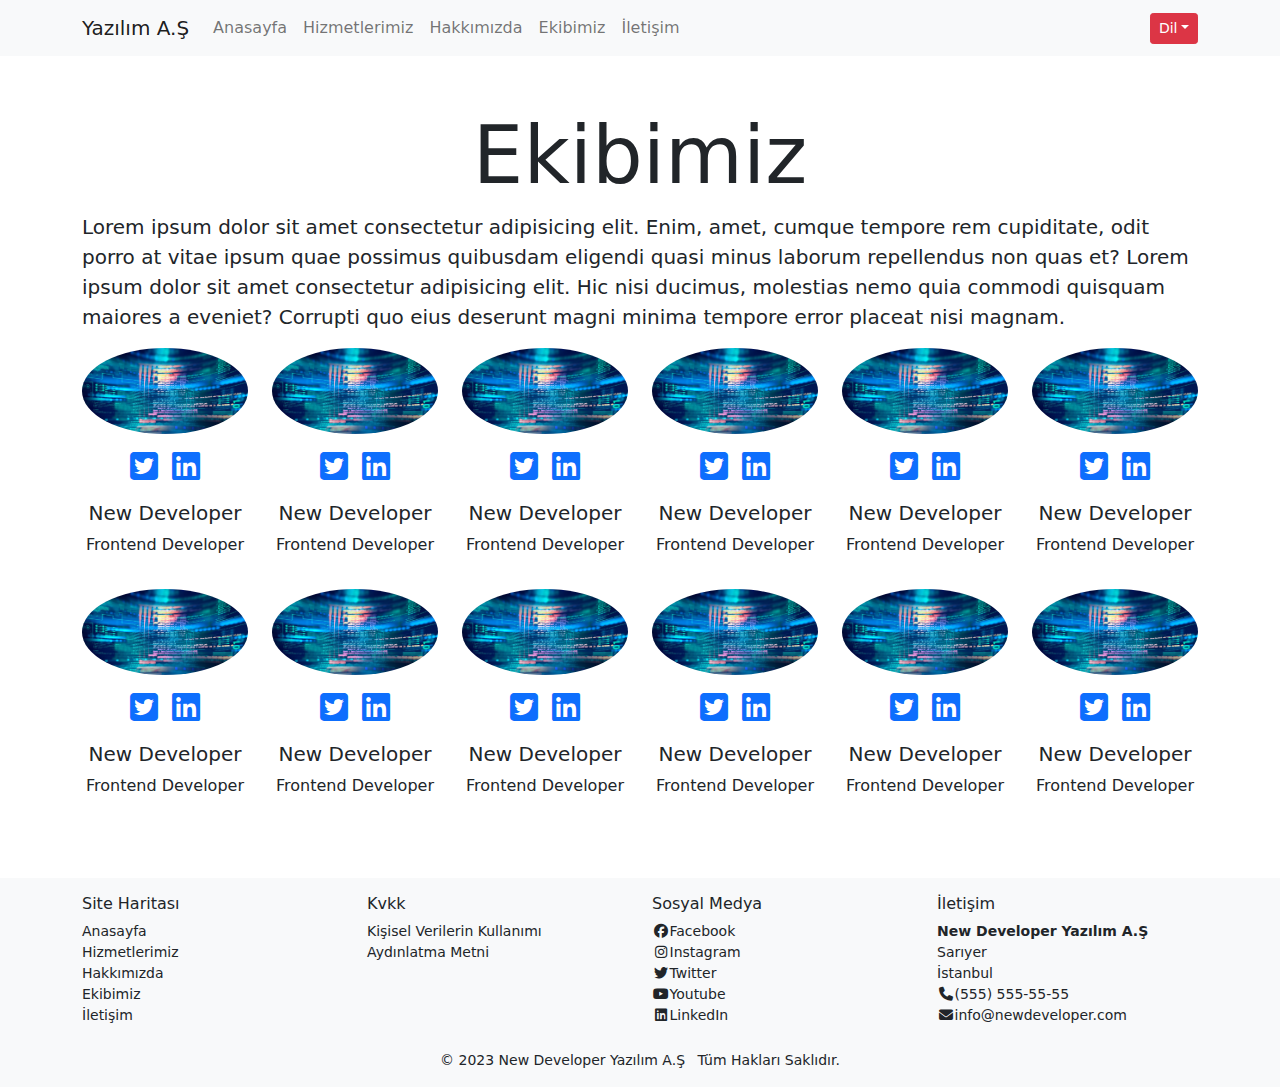
<file: edu/team.html>
<!DOCTYPE html>
<html lang="tr">
<head>
    <meta charset="UTF-8">
    <meta name="viewport" content="width=device-width, initial-scale=1.0">
    <title>New Developer Yazılım A.Ş</title>
    <link rel="stylesheet" href="css/bootstrap.min.css">
    <link rel="stylesheet" href="https://cdnjs.cloudflare.com/ajax/libs/font-awesome/6.4.0/css/all.min.css"/>
    <link rel="stylesheet" href="css/style.css">
    <style>
        body{
            padding-top: 60px;
        }
    </style>

</head>
<body>
    <nav class="navbar navbar-expand-lg navbar-light bg-light fixed-top">
        <div class="container">
            <a href="index.html" class="navbar-brand">Yazılım A.Ş</a>
            <button class="navbar-toggler" data-bs-toggle="collapse" data-bs-target="#navbarCollapse">
                <span class="navbar-toggler-icon"></span>
            </button>
            <div class="collapse navbar-collapse" id="navbarCollapse">
                <ul class="navbar-nav me-auto">
                    <li class="nav-item">
                        <a href="index.html" class="nav-link">Anasayfa</a>
                    </li>
                    <li class="nav-item">
                        <a href="services.html" class="nav-link">Hizmetlerimiz</a>
                    </li>
                    <li class="nav-item">
                        <a href="about.html" class="nav-link">Hakkımızda</a>
                    </li>
                    <li class="nav-item">
                        <a href="team.html" class="nav-link">Ekibimiz</a>
                    </li><li class="nav-item">
                        <a href="contact.html" class="nav-link">İletişim</a>
                    </li>
                </ul>
                <div class="dropdown">
                    <button class="btn btn-danger btn-sm dropdown-toggle" data-bs-toggle="dropdown">Dil</button>
                    <div class="dropdown-menu">
                        <a href="" class="dropdown-item">En</a>
                        <a href="" class="dropdown-item">De</a>
                    </div>
                </div>
            </div>
        </div>
    </nav>

    <section id="team">
        <div class="container my-5">
            <h1 class="display-1 text-center">Ekibimiz</h1>
            <p class="lead">Lorem ipsum dolor sit amet consectetur adipisicing elit. Enim, amet, cumque tempore rem cupiditate, odit porro at vitae ipsum quae possimus quibusdam eligendi quasi minus laborum repellendus non quas et? Lorem ipsum dolor sit amet consectetur adipisicing elit. Hic nisi ducimus, molestias nemo quia commodi quisquam maiores a eveniet? Corrupti quo eius deserunt magni minima tempore error placeat nisi magnam. </p>
            <div class="row">
                <div class="col-sm-2 col-md-4 col-lg-3 col-xl-2 text-center mb-3">
                    <img src="img/giris.jpg" class="img-fluid rounded-circle mb-3">
                    <ul class="list-inline">
                        <li class="list-inline-item"><a href=""><i class="fab fa-2x fa-twitter-square"></i></a></li>
                        <li class="list-inline-item"><a href=""><i class="fab fa-2x fa-linkedin"></i></a></li>
                    </ul>
                    <h5>New Developer</h5>
                    <p>Frontend Developer</p>
                </div>
                <div class="col-sm-2 col-md-4 col-lg-3 col-xl-2 text-center mb-3">
                    <img src="img/giris.jpg" class="img-fluid rounded-circle mb-3">
                    <ul class="list-inline">
                        <li class="list-inline-item"><a href=""><i class="fab fa-2x fa-twitter-square"></i></a></li>
                        <li class="list-inline-item"><a href=""><i class="fab fa-2x fa-linkedin"></i></a></li>
                    </ul>
                    <h5>New Developer</h5>
                    <p>Frontend Developer</p>
                </div>
                <div class="col-sm-2 col-md-4 col-lg-3 col-xl-2 text-center mb-3">
                    <img src="img/giris.jpg" class="img-fluid rounded-circle mb-3">
                    <ul class="list-inline">
                        <li class="list-inline-item"><a href=""><i class="fab fa-2x fa-twitter-square"></i></a></li>
                        <li class="list-inline-item"><a href=""><i class="fab fa-2x fa-linkedin"></i></a></li>
                    </ul>
                    <h5>New Developer</h5>
                    <p>Frontend Developer</p>
                </div>
                <div class="col-sm-2 col-md-4 col-lg-3 col-xl-2 text-center mb-3">
                    <img src="img/giris.jpg" class="img-fluid rounded-circle mb-3">
                    <ul class="list-inline">
                        <li class="list-inline-item"><a href=""><i class="fab fa-2x fa-twitter-square"></i></a></li>
                        <li class="list-inline-item"><a href=""><i class="fab fa-2x fa-linkedin"></i></a></li>
                    </ul>
                    <h5>New Developer</h5>
                    <p>Frontend Developer</p>
                </div>
                <div class="col-sm-2 col-md-4 col-lg-3 col-xl-2 text-center mb-3">
                    <img src="img/giris.jpg" class="img-fluid rounded-circle mb-3">
                    <ul class="list-inline">
                        <li class="list-inline-item"><a href=""><i class="fab fa-2x fa-twitter-square"></i></a></li>
                        <li class="list-inline-item"><a href=""><i class="fab fa-2x fa-linkedin"></i></a></li>
                    </ul>
                    <h5>New Developer</h5>
                    <p>Frontend Developer</p>
                </div>
                <div class="col-sm-2 col-md-4 col-lg-3 col-xl-2 text-center mb-3">
                    <img src="img/giris.jpg" class="img-fluid rounded-circle mb-3">
                    <ul class="list-inline">
                        <li class="list-inline-item"><a href=""><i class="fab fa-2x fa-twitter-square"></i></a></li>
                        <li class="list-inline-item"><a href=""><i class="fab fa-2x fa-linkedin"></i></a></li>
                    </ul>
                    <h5>New Developer</h5>
                    <p>Frontend Developer</p>
                </div>
            </div>
            <div class="row">
                <div class="col-sm-2 col-md-4 col-lg-3 col-xl-2 text-center mb-3">
                    <img src="img/giris.jpg" class="img-fluid rounded-circle mb-3">
                    <ul class="list-inline">
                        <li class="list-inline-item"><a href=""><i class="fab fa-2x fa-twitter-square"></i></a></li>
                        <li class="list-inline-item"><a href=""><i class="fab fa-2x fa-linkedin"></i></a></li>
                    </ul>
                    <h5>New Developer</h5>
                    <p>Frontend Developer</p>
                </div>
                <div class="col-sm-2 col-md-4 col-lg-3 col-xl-2 text-center mb-3">
                    <img src="img/giris.jpg" class="img-fluid rounded-circle mb-3">
                    <ul class="list-inline">
                        <li class="list-inline-item"><a href=""><i class="fab fa-2x fa-twitter-square"></i></a></li>
                        <li class="list-inline-item"><a href=""><i class="fab fa-2x fa-linkedin"></i></a></li>
                    </ul>
                    <h5>New Developer</h5>
                    <p>Frontend Developer</p>
                </div>
                <div class="col-sm-2 col-md-4 col-lg-3 col-xl-2 text-center mb-3">
                    <img src="img/giris.jpg" class="img-fluid rounded-circle mb-3">
                    <ul class="list-inline">
                        <li class="list-inline-item"><a href=""><i class="fab fa-2x fa-twitter-square"></i></a></li>
                        <li class="list-inline-item"><a href=""><i class="fab fa-2x fa-linkedin"></i></a></li>
                    </ul>
                    <h5>New Developer</h5>
                    <p>Frontend Developer</p>
                </div>
                <div class="col-sm-2 col-md-4 col-lg-3 col-xl-2 text-center mb-3">
                    <img src="img/giris.jpg" class="img-fluid rounded-circle mb-3">
                    <ul class="list-inline">
                        <li class="list-inline-item"><a href=""><i class="fab fa-2x fa-twitter-square"></i></a></li>
                        <li class="list-inline-item"><a href=""><i class="fab fa-2x fa-linkedin"></i></a></li>
                    </ul>
                    <h5>New Developer</h5>
                    <p>Frontend Developer</p>
                </div>
                <div class="col-sm-2 col-md-4 col-lg-3 col-xl-2 text-center mb-3">
                    <img src="img/giris.jpg" class="img-fluid rounded-circle mb-3">
                    <ul class="list-inline">
                        <li class="list-inline-item"><a href=""><i class="fab fa-2x fa-twitter-square"></i></a></li>
                        <li class="list-inline-item"><a href=""><i class="fab fa-2x fa-linkedin"></i></a></li>
                    </ul>
                    <h5>New Developer</h5>
                    <p>Frontend Developer</p>
                </div>
                <div class="col-sm-2 col-md-4 col-lg-3 col-xl-2 text-center mb-3">
                    <img src="img/giris.jpg" class="img-fluid rounded-circle mb-3">
                    <ul class="list-inline">
                        <li class="list-inline-item"><a href=""><i class="fab fa-2x fa-twitter-square"></i></a></li>
                        <li class="list-inline-item"><a href=""><i class="fab fa-2x fa-linkedin"></i></a></li>
                    </ul>
                    <h5>New Developer</h5>
                    <p>Frontend Developer</p>
                </div>
            </div>
        </div>
    </section>


    <footer class="bg-light small">
        <div class="container py-3">
            <div class="row">
                <div class="col-md-3 col-sm-6">
                    <h6>Site Haritası</h6>
                    <ul class="list-unstyled">
                        <li><a class="text-decoration-none text-dark" href="index.html">Anasayfa</a></li>
                        <li><a class="text-decoration-none text-dark" href="services.html">Hizmetlerimiz</a></li>
                        <li><a class="text-decoration-none text-dark" href="about.html">Hakkımızda</a></li>
                        <li><a class="text-decoration-none text-dark" href="team.html">Ekibimiz</a></li>
                        <li><a class="text-decoration-none text-dark" href="contact.html">İletişim</a></li>
                    </ul>
                </div>
                <div class="col-md-3 col-sm-6">
                    <h6>Kvkk</h6>
                    <ul class="list-unstyled">
                        <li><a class="text-decoration-none text-dark" href="#">Kişisel Verilerin Kullanımı</a></li>
                        <li><a class="text-decoration-none text-dark" href="#">Aydınlatma Metni</a></li>
                    </ul>
                </div>
                <div class="col-md-3 col-sm-6">
                    <h6>Sosyal Medya</h6>
                    <ul class="list-unstyled">
                        <li><a class="text-decoration-none text-dark" href="#"><i class="fab fa-fw fa-facebook"></i>Facebook</a></li>
                        <li><a class="text-decoration-none text-dark" href="#"><i class="fab fa-fw fa-instagram"></i>Instagram</a></li>
                        <li><a class="text-decoration-none text-dark" href="#"><i class="fab fa-fw fa-twitter"></i>Twitter</a></li>
                        <li><a class="text-decoration-none text-dark" href="#"><i class="fab fa-fw fa-youtube"></i>Youtube</a></li>
                        <li><a class="text-decoration-none text-dark" href="#"><i class="fab fa-fw fa-linkedin"></i>LinkedIn</a></li>
                </div>
                <div class="col-md-3 col-sm-6">
                    <h6>İletişim</h6>
                    <address>
                        <strong>New Developer Yazılım A.Ş</strong><br>
                        Sarıyer <br>
                        İstanbul <br>
                        <i class="fas fa-fw fa-phone"></i><a class="text-decoration-none text-dark" href="tel:+5555555555">(555) 555-55-55</a> <br>
                        <i class="fas fa-fw fa-envelope"></i><a class="text-decoration-none text-dark" href="mailto:info@newdeveloper.com">info@newdeveloper.com</a>
                    </address>
                </div>
            </div>
            <ul class="list-inline text-center mb-0 mt-2">
                <li class="list-inline-item"> &copy 2023 New Developer Yazılım A.Ş </li>
                <li class="list-inline-item"> Tüm Hakları Saklıdır.</li>
            </ul>
        </div>
    </footer>

    <script src="js/bootstrap.bundle.min.js"></script>
</body>
</html>
</file>
<file: edu/css/style.css>
@media only screen and (max-width: 1400px) and (min-width: 1200px) {
    .fontsizeArrangement {
      font-size: 26px;
    }
  }
</file>
